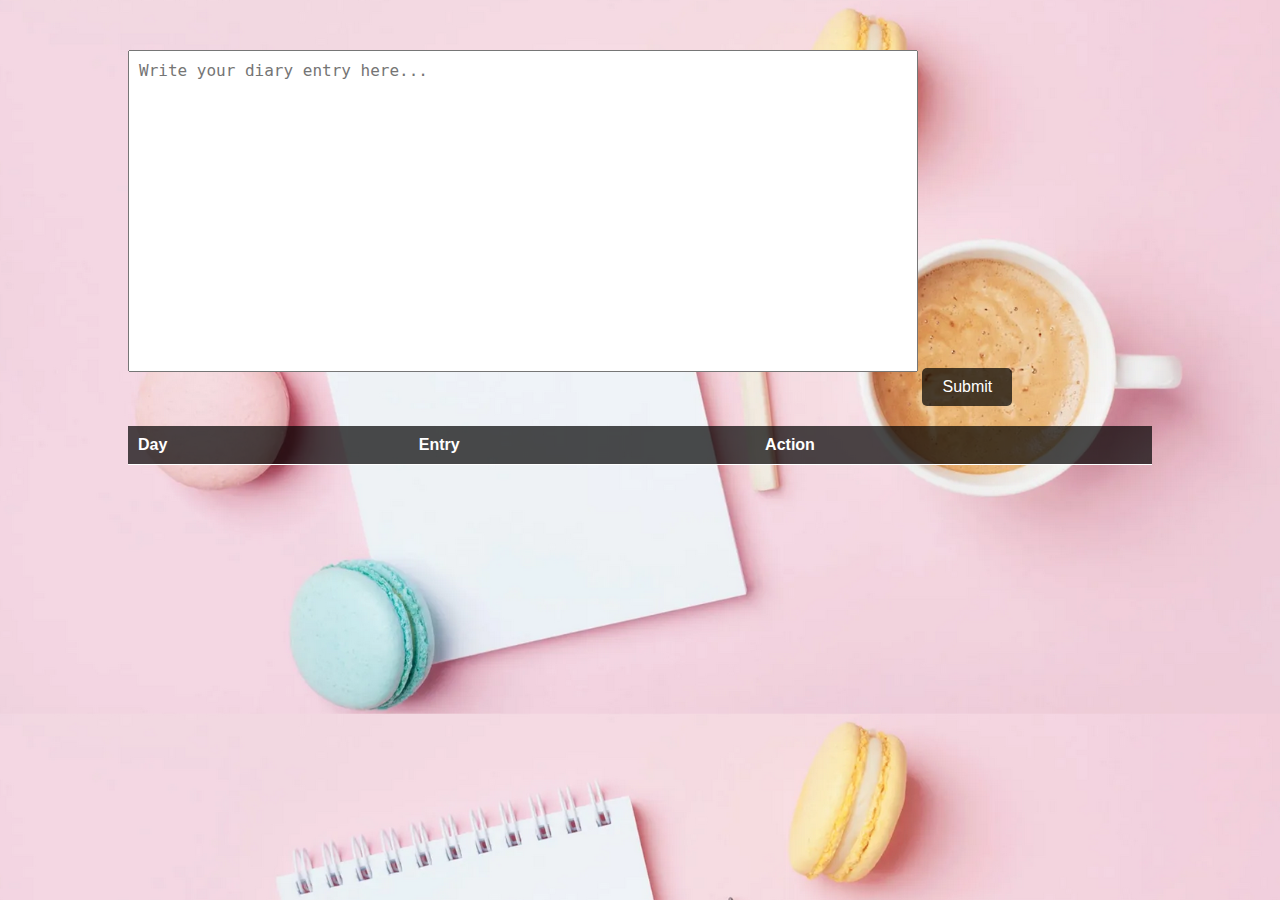
<file: frontend/diary.html>
<!DOCTYPE html>
<html lang="en">
<head>
    <meta charset="UTF-8">
    <meta name="viewport" content="width=device-width, initial-scale=1.0">
    <title>Diary</title>
    <style>
        body {
            margin: 0;
            padding: 0;
            background-image: url('Screenshot1.jpg');
            background-size: cover;
            font-family: Arial, sans-serif;
            color: white;
        }
        .container {
            width: 80%;
            margin: 50px auto;
        }
        textarea {
            width: 75%;
            height: 300px;
            padding: 10px;
            margin-bottom: 20px;
            font-size: 16px;
            resize: none;
        }
        button {
            padding: 10px 20px;
            font-size: 16px;
            cursor: pointer;
            background-color: rgba(0, 0, 0, 0.7);
            color: white;
            border: none;
            border-radius: 5px;
        }
        button:hover {
            background-color: rgba(255, 255, 255, 0.3);
        }
        table {
            width: 100%;
            border-collapse: collapse;
            color: black;
            margin-top: 20px;
        }
        th, td {
            padding: 10px;
            text-align: left;
            border-bottom: 1px solid white;
        }
        th {
            background-color: rgba(0, 0, 0, 0.7);
            color: white;
        }
        .dairynote {
            white-space: nowrap;
            overflow: hidden; 
            text-overflow: ellipsis; 
            display: none; 
        }
        .expanded {
            display: block; 
        }
    </style>
</head>
<body>
    <div class="container">
        <textarea id="diaryEntry" placeholder="Write your diary entry here..."></textarea>
        <button id="diarysub" type="submit">Submit</button>

        <table id="diaryTable">
            <thead>
                <tr>
                    <th>Day</th>
                    <th>Entry</th>
                    <th>Action</th>
                </tr>
            </thead>
            <tbody id="linkTableBody">

            </tbody>
        </table>
    </div>

    <script src="https://ajax.googleapis.com/ajax/libs/jquery/3.6.0/jquery.min.js"></script>
    <script>
        $(document).ready(function() { 
            $.ajax({
                type: "GET",
                url: "http://localhost:8080/dairy/get/" + sessionStorage.getItem('email'),
                contentType: "application/json",
                success: function(response) {
                    console.log(response);
                    var tasks = response;
                    var tableBody = $("#linkTableBody");
                    tableBody.empty();
                    tasks.forEach(function(task, index) {
                        var dateString = task.date;
                        var date = new Date(dateString);
                        var year = date.getFullYear();
                        var month = String(date.getMonth() + 1).padStart(2, '0');
                        var day = String(date.getDate()).padStart(2, '0');
                        var formattedDate = year + '-' + month + '-' + day;
                        var deleteButton = '<button class="delete-btn" data-task-id="' + task.id + '">Delete</button>';
                        var showHideButton = '<button class="show-hide-btn" data-task-id="' + task.id + '">Show</button>';
                        var dairynote = '<span class="dairynote">' + task.dairynote + '</span>';
                        var row = "<tr>" +
                            "<td>" + formattedDate + "</td>" + 
                            "<td>" + dairynote + " " + showHideButton + "</td>" + 
                            "<td>" + deleteButton + "</td>" +
                            "</tr>";
                        tableBody.append(row);
                    });
                    tableBody.on('click', '.show-hide-btn', function() {
                        var $dairynote = $(this).prev('.dairynote');
                        $dairynote.toggleClass('expanded');
                        $(this).text($dairynote.hasClass('expanded') ? 'Hide' : 'Show');
                    });
                    tableBody.on('click', '.delete-btn', function() {
                        var taskId = $(this).data('task-id');
                        deleteTask(taskId);
                    });
                },
                error: function(xhr, status, error) {
                    alert("Error getting teamname. Please try again.");
                    console.error(error);
                }
            });

            function deleteTask(tid) {
                $.ajax({
                    type: "DELETE",
                    url: "http://localhost:8080/dairy/delete/" + tid,
                    contentType: "application/json",
                    success: function() {
                        location.reload(); 
                    },
                    error: function(xhr, status, error) {
                        alert("Error deleting task. Please try again.");
                        console.error(error);
                    }
                });
            }

            $("#diarysub").click(function(e) {
                e.preventDefault();
                var dairynote = document.getElementById("diaryEntry").value;
                var email = sessionStorage.getItem('email');
                if (dairynote === '') {
                    alert("Please fill out the fields");
                    return; 
                }
                $.ajax({
                    type: "POST",
                    url: "http://localhost:8080/dairy/post",
                    contentType: "application/x-www-form-urlencoded",
                    data: {email: email, dairynote: dairynote},
                    success: function(response) {
                        alert(response);
                        location.reload();
                    },
                    error: function(xhr, status, error) {
                        alert("Error adding link. Please try again.");
                        console.error(error);
                    }
                });
            });
        });
    </script>
</body>
</html>
</file>
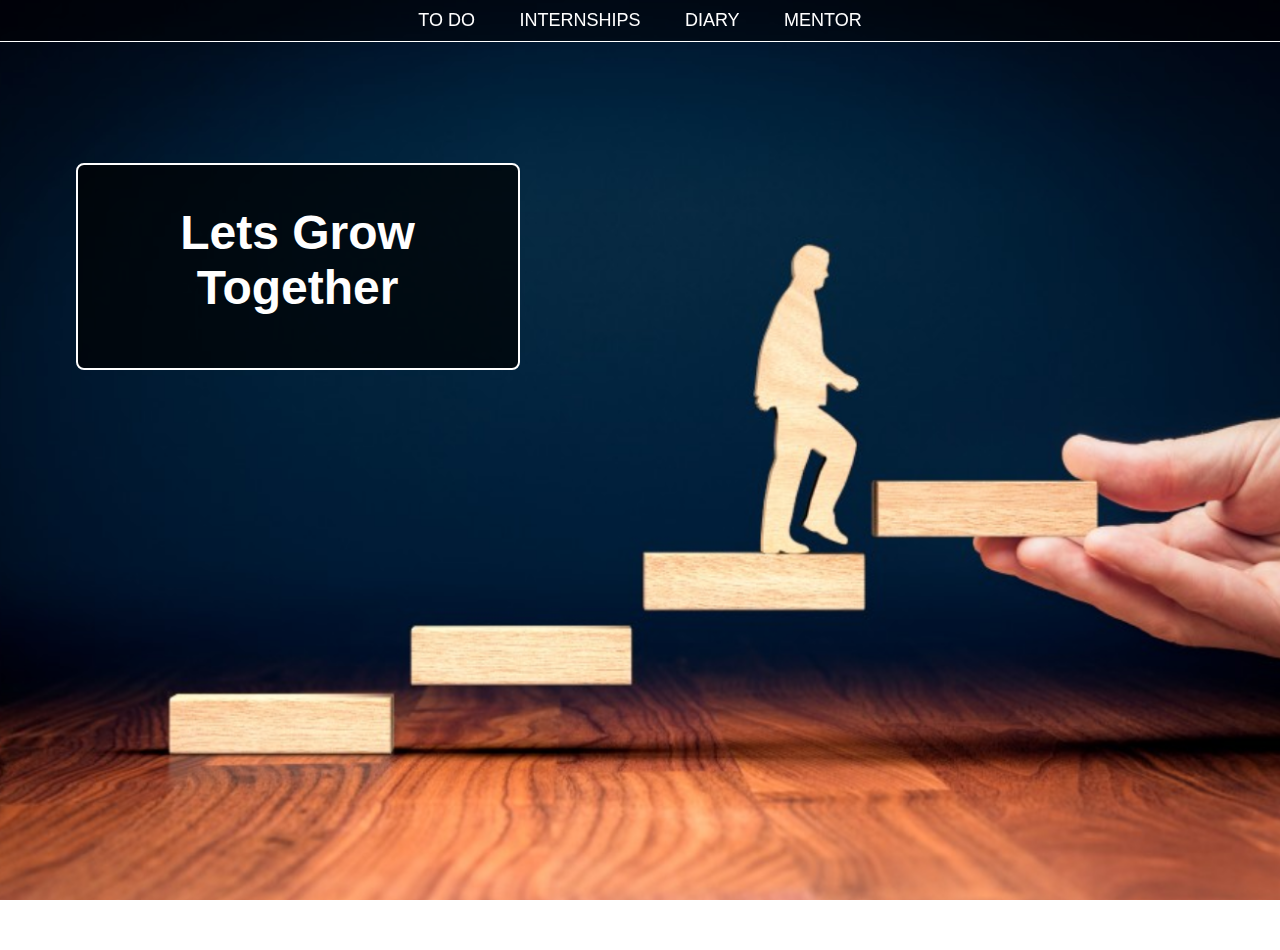
<file: frontend/header.html>
<!DOCTYPE html>
<html lang="en">
<head>
    <meta charset="UTF-8">
    <meta name="viewport" content="width=device-width, initial-scale=1.0">
    <title>Homepage</title>
    <link rel="stylesheet" href="styles.css">
    <style>
        body {
            background-image: url('Screenshot2.jpg');
            background-size: cover;
            background-position: center;
            background-repeat: no-repeat;
            color: #fff;
            height: 100vh;
            font-family: 'Arial', sans-serif;
            padding-top: 50px; 
        }

        .container {
            text-align: center;
            margin-top: 3cm;
            margin-left: 2cm;
            border: 2px solid white; 
            padding: 20px;
        }

        h1 {
            font-size: 48px;
            margin-top: 20px;
            text-align: center;
        }

        .taskbar {
            position: fixed;
            top: 0;
            left: 0;
            width: 100%;
            background-color: rgba(0, 0, 0, 0.5);
            padding: 10px 0;
            text-align: center;
            border-bottom: 1px solid white;
        }

        .taskbar a {
            color: #fff;
            font-size: 18px;
            margin: 0 20px;
            text-decoration: none;
        }

        .taskbar a:hover {
            text-decoration: underline;
        }
    </style>
</head>
<body>
    <div class="taskbar">
        <a href="todo.html">TO DO</a>
        <a href="internship.html">INTERNSHIPS</a>
        <a href="diary.html">DIARY</a>
        <a href="mentor.html">MENTOR</a>
    </div>

    <div class="container">
        <h1>Lets Grow Together</h1>
    </div>
</body>
</html>
</file>
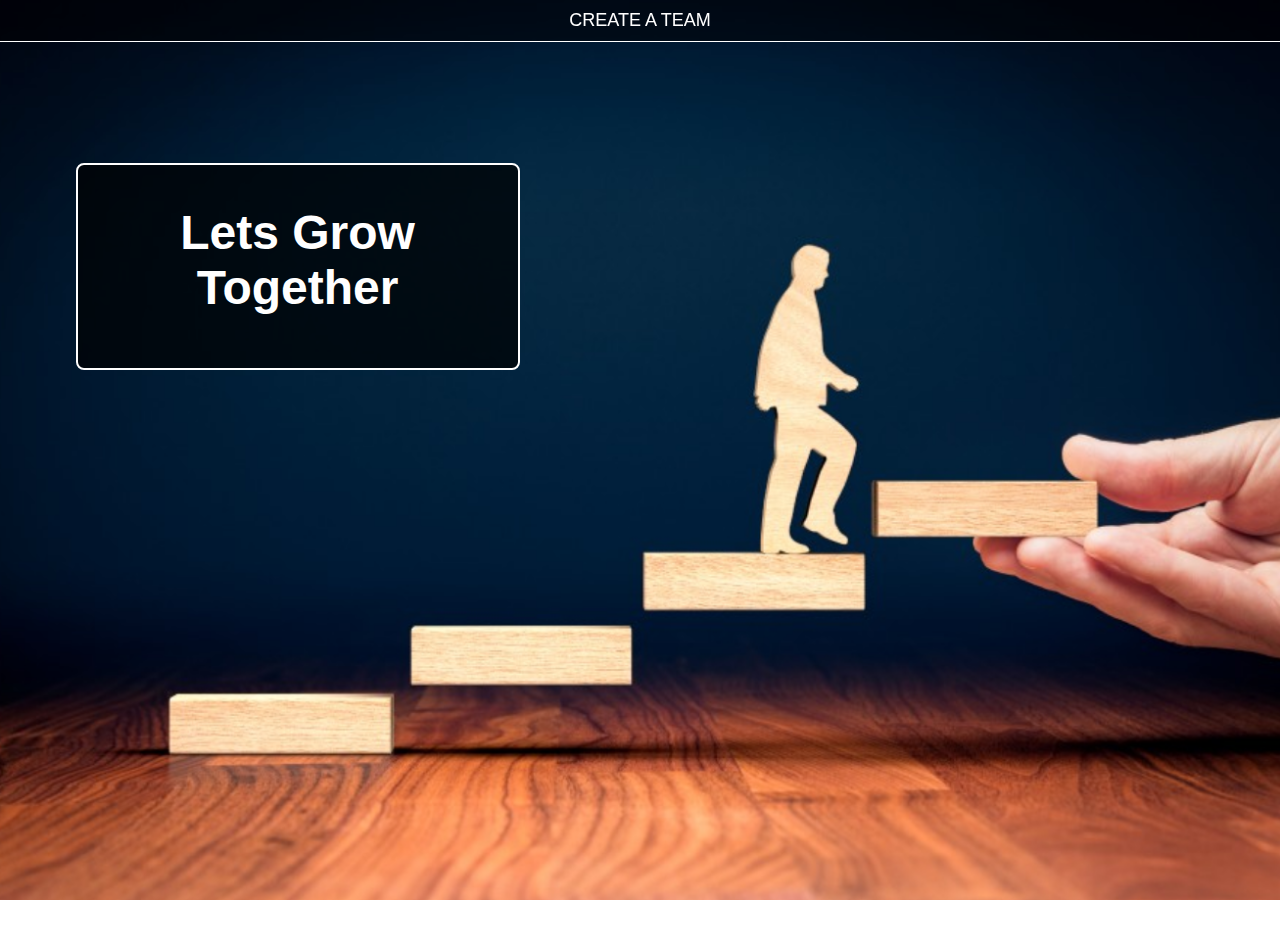
<file: frontend/header2.html>
<!DOCTYPE html>
<html lang="en">
<head>
    <meta charset="UTF-8">
    <meta name="viewport" content="width=device-width, initial-scale=1.0">
    <title>Homepage</title>
    <link rel="stylesheet" href="styles.css">
    <style>
        body {
            background-image: url('Screenshot2.jpg');
            background-size: cover;
            background-position: center;
            background-repeat: no-repeat;
            color: #fff;
            height: 100vh;
            font-family: 'Arial', sans-serif;
            padding-top: 50px;
        }

        .container {
            text-align: center;
            margin-top: 3cm;
            margin-left: 2cm;
            border: 2px solid white; 
            padding: 20px;
        }

        h1 {
            font-size: 48px;
            margin-top: 20px;
            text-align: center;
        }

        .taskbar {
            position: fixed;
            top: 0;
            left: 0;
            width: 100%;
            background-color: rgba(0, 0, 0, 0.5);
            padding: 10px 0;
            text-align: center;
            border-bottom: 1px solid white;
        }

        .taskbar a {
            color: #fff;
            font-size: 18px;
            margin: 0 20px;
            text-decoration: none;
        }

        .taskbar a:hover {
            text-decoration: underline;
        }
    </style>
</head>
<body>
    <div class="taskbar">
        <a href="task.html">CREATE A TEAM</a>
    </div>

    <div class="container">
        <h1>Lets Grow Together</h1>
    </div>
</body>
</html>
</file>
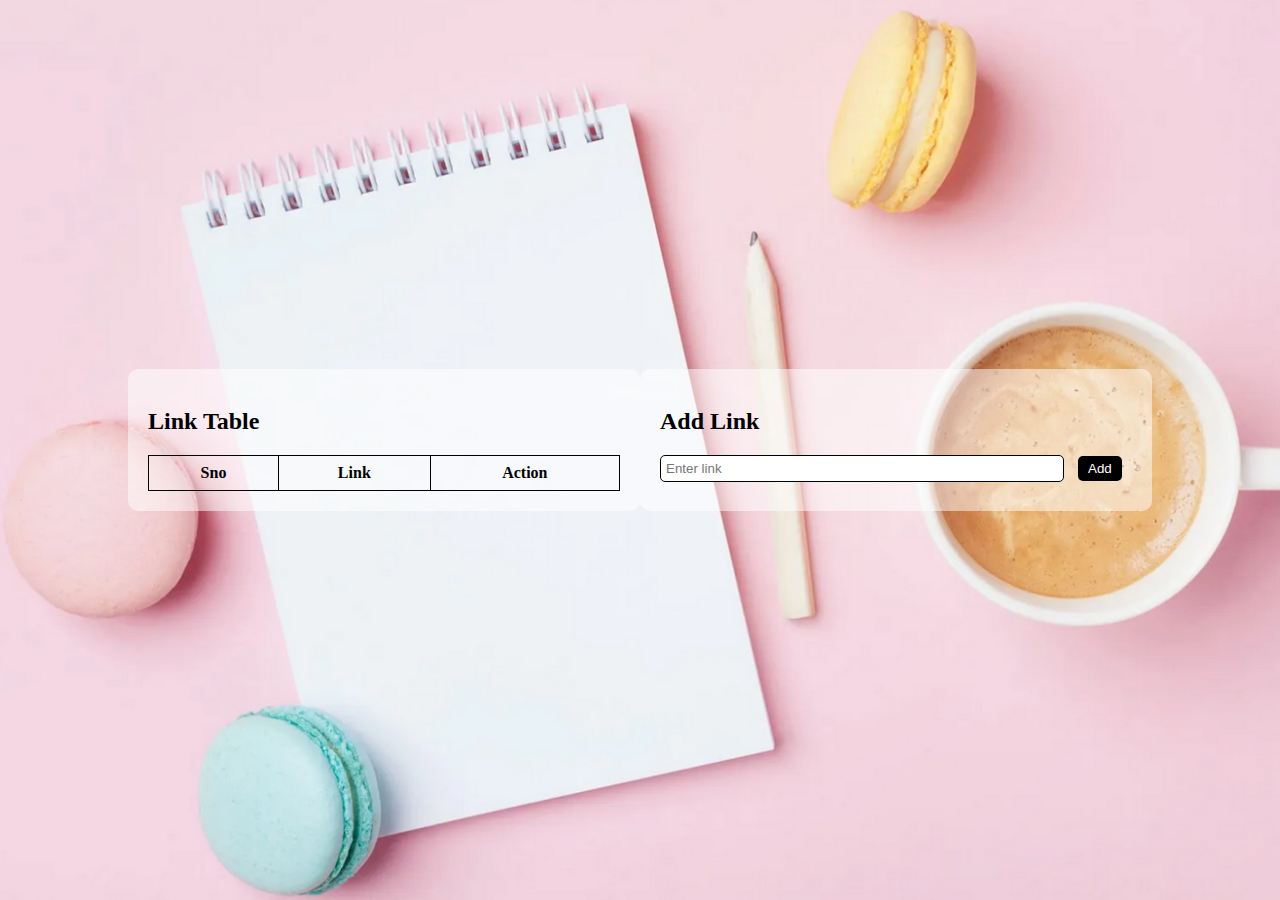
<file: frontend/internship.html>
<!DOCTYPE html>
<html lang="en">
<head>
    <meta charset="UTF-8">
    <meta name="viewport" content="width=device-width, initial-scale=1.0">
    <title>Link Table Page</title>
    <style>
        body {
            background-image: url("Screenshot1.jpg");
            background-size: cover;  
            background-repeat: no-repeat;
            background-position: center;
            height: 100vh;
            margin: 0;
            display: flex;
            justify-content: center;
            align-items: center;
        }
        .container {
            display: flex;
            justify-content: space-between;
            width: 80%; 
        }
        .section {
            background-color: rgba(255, 255, 255, 0.5);
            padding: 20px;
            border-radius: 10px;
            margin-bottom: 20px;
            width: 48%;
        }
        table {
            width: 100%;
            border-collapse: collapse;
            margin-top: 20px;
        }
        th, td {
            border: 1px solid black;
            padding: 8px;
            text-align: center;
            color: black;
        }
        input[type="text"] {
            width: calc(100% - 80px); 
            padding: 5px;
            border: 1px solid black;
            border-radius: 5px;
            margin-right: 10px;
        }
        #addBtn {
            padding: 5px 10px;
            background-color: black;
            color: white;
            border: none;
            border-radius: 5px;
            cursor: pointer;
        }
        #addBtn:hover {
            background-color: #333;
        }
    </style>
</head>
<body>
    <div class="container">
        <div class="section" id="tableSection">
            <h2>Link Table</h2>
            <table>
                <thead>
                    <tr>
                        <th>Sno</th>
                        <th>Link</th>
                        <th>Action</th>
                    </tr>
                </thead>
                <tbody id="linkTableBody">
                    
                </tbody>
            </table>
        </div>

        <div class="section" id="addSection">
            <h2>Add Link</h2>
            <input type="text" id="linkInput" placeholder="Enter link">
            <button id="addBtn" type="submit">Add</button>
        </div>
    </div>
    <script src="https://ajax.googleapis.com/ajax/libs/jquery/3.6.0/jquery.min.js"></script>
    <script>
        $(document).ready(function() { 
            $.ajax({
                type: "GET",
                url: "http://localhost:8080/intern/getTabledetails",
                contentType: "application/json",
                success: function(response) {
                    console.log(response);
                    var tasks = response;
                    var tableBody = $("#linkTableBody");
                    tableBody.empty();
                    tasks.forEach(function(task, index) {
                        if (task.addedby === sessionStorage.getItem('email')) {
                            var deleteButton = '<button class="delete-btn" data-task-id="' + task.id + '">Delete</button>';
                        }else{
                            var deleteButton = '';
                        }
                        var row = "<tr>" +
                            "<td>" + (index + 1) + "</td>" + 
                            "<td><a href='" + task.link + "' target='_blank'>" + task.link + "</a></td>" + 
                            "<td>" + deleteButton + "</td>" +
                            "</tr>";
                        tableBody.append(row);
                    });
                    tableBody.on('click', '.delete-btn', function() {
                        var taskId = $(this).data('task-id');
                        deleteTask(taskId);
                    });
                },
                error: function(xhr, status, error) {
                    alert("Error getting teamname. Please try again.");
                    console.error(error);
                }
            });
            function deleteTask(tid) {
                $.ajax({
                    type: "DELETE",
                    url: "http://localhost:8080/intern/delete/" + tid,
                    contentType: "application/json",
                    success: function() {
                        location.reload(); 
                    },
                    error: function(xhr, status, error) {
                        alert("Error deleting task. Please try again.");
                        console.error(error);
                    }
                });
            }
            function isValidURL(str) {
               try {
                   new URL(str);
                   return true;
               } catch (error) {
                   return false;
               }
            }
            $("#addBtn").click(function(e) {
                e.preventDefault();
                var link = document.getElementById("linkInput").value;
                var email = sessionStorage.getItem('email');
                if (!isValidURL(link)) {
                    alert("Link is not valid");
                    location.reload();
                    return; 
                }
                $.ajax({
                    type: "POST",
                    url: "http://localhost:8080/intern/add",
                    contentType: "application/x-www-form-urlencoded",
                    data: {email: email, link: link },
                    success: function(response) {
                        alert(response);
                        location.reload();
                    },
                    error: function(xhr, status, error) {
                        alert("Error adding link. Please try again.");
                        console.error(error);
                    }
                });
            });
        });
    </script>
</body>
</html>
</file>
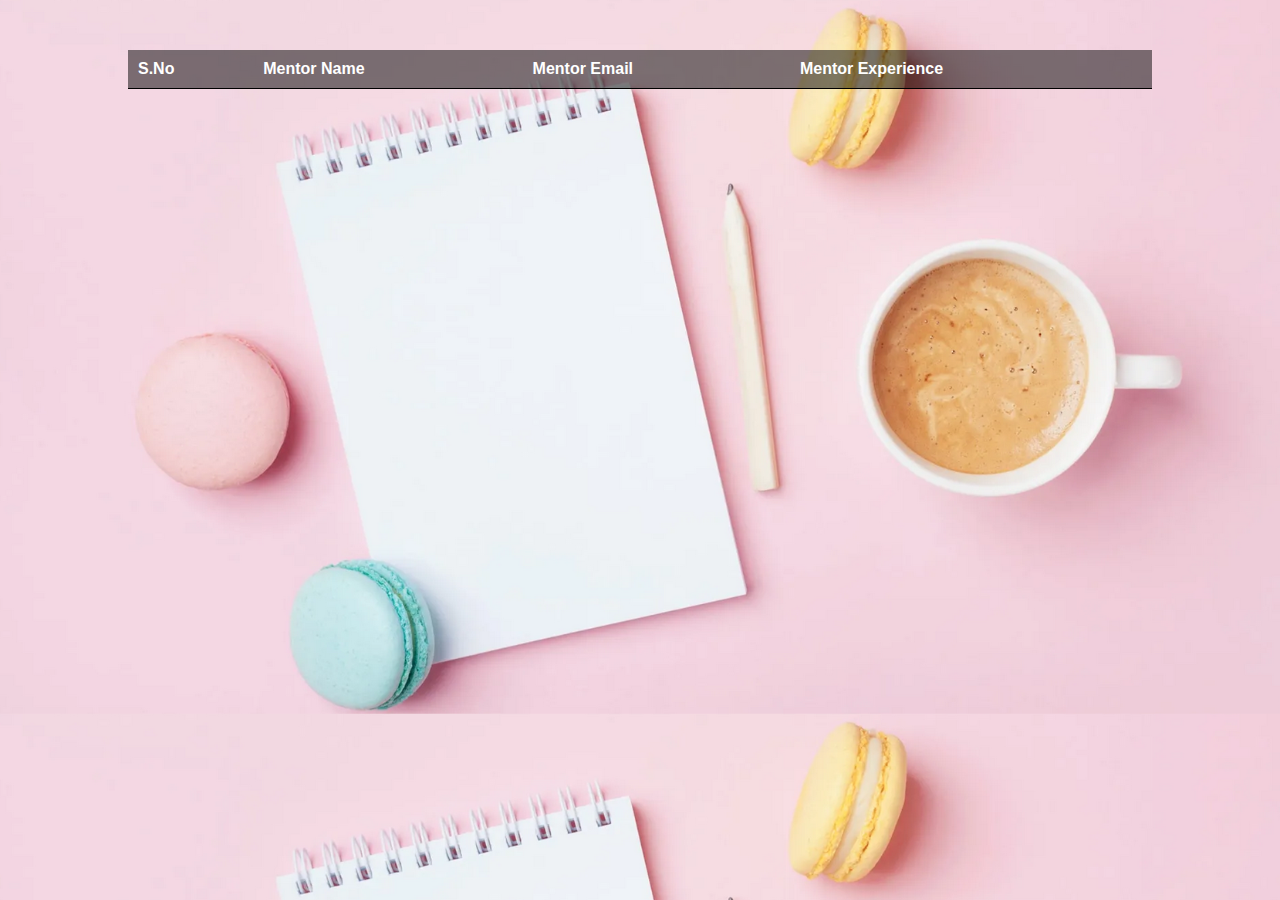
<file: frontend/mentor.html>
<!DOCTYPE html>
<html lang="en">
<head>
    <meta charset="UTF-8">
    <meta name="viewport" content="width=device-width, initial-scale=1.0">
    <title>Mentor List</title>
    <style>
        body {
            margin: 0;
            padding: 0;
            background-image: url('Screenshot1.jpg');
            background-size: cover;
            font-family: Arial, sans-serif;
            color: white;
        }
        table {
            width: 80%;
            margin: 50px auto;
            border-collapse: collapse;
            color: black;
        }
        th, td {
            padding: 10px;
            text-align: left;
            border-bottom: 1px solid black;
        }
        th {
            background-color: rgba(0, 0, 0, 0.5);
            color: white;
        }
    </style>
</head>
<body>
    <table>
        <thead>
            <tr>
                <th>S.No</th>
                <th>Mentor Name</th>
                <th>Mentor Email</th>
                <th>Mentor Experience</th>
            </tr>
        </thead>
        <tbody id="mentorList">

        </tbody>
    </table>

    <script src="https://ajax.googleapis.com/ajax/libs/jquery/3.6.0/jquery.min.js"></script>
    <script>
        $(document).ready(function() { 
            $.ajax({
                type: "GET",
                url: "http://localhost:8080/mentor/getdetails",
                contentType: "application/json",
                success: function(response) {
                    console.log(response);
                    var tasks = response;
                    var tableBody = $("#mentorList");
                    tableBody.empty();
                    tasks.forEach(function(task, index) {
                        var row = "<tr>" +
                            "<td>" + (index + 1) + "</td>" + 
                            "<td>" + task.name + "</td>" +
                            "<td>" + task.email + "</td>" +
                            "<td>" + task.experience + "</td>" +
                            "</tr>";
                        tableBody.append(row);
                    });
                },
                error: function(xhr, status, error) {
                    alert("Error getting mentors. Please try again.");
                    console.error(error);
                }
            });
        });
    </script>
</body>
</html>
</file>
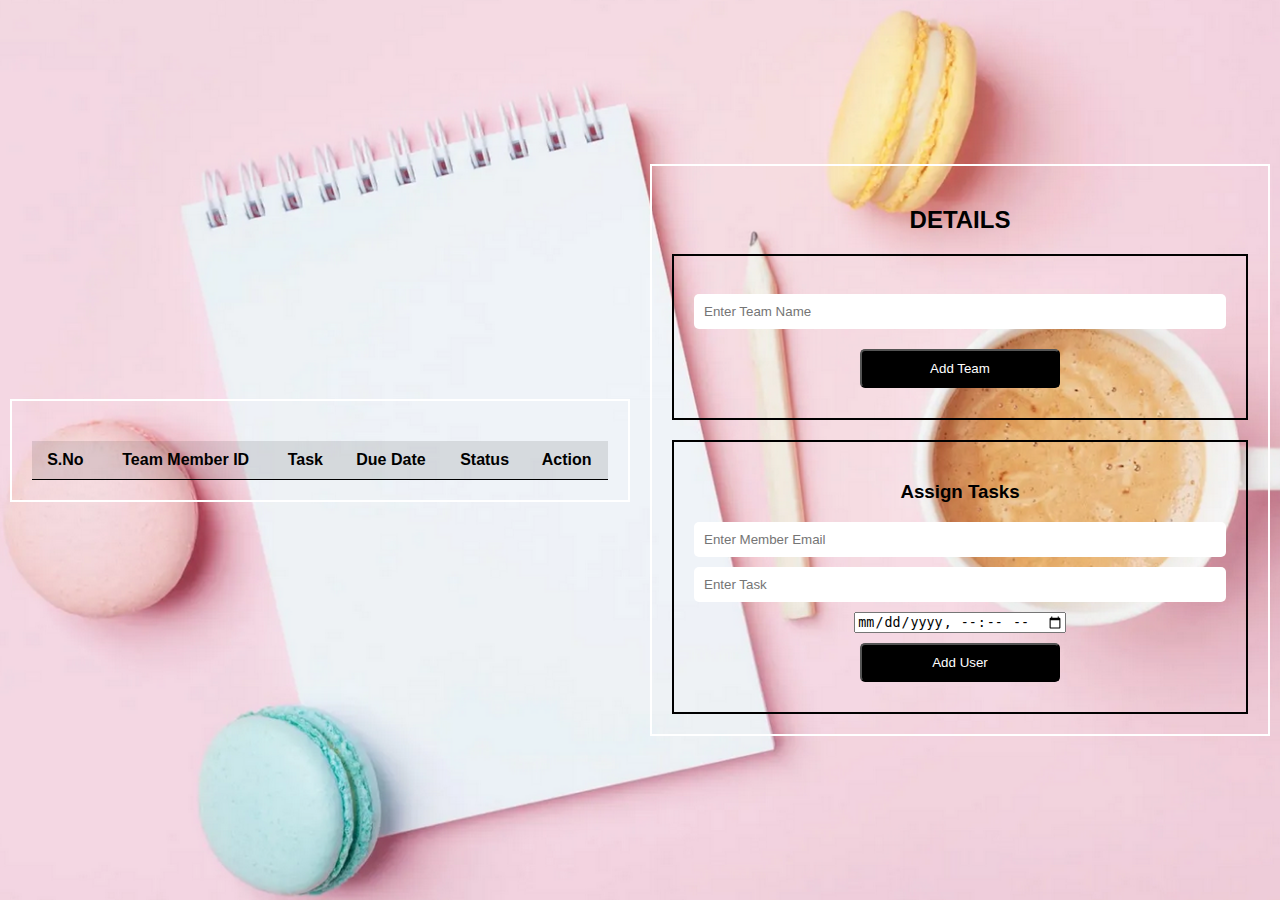
<file: frontend/task.html>
<!DOCTYPE html>
<html lang="en">
<head>
    <meta charset="UTF-8">
    <meta name="viewport" content="width=device-width, initial-scale=1.0">
    <title>Background Image Page</title>
    <style>
        body {
            background-image: url("Screenshot1.jpg");
            background-size: cover;  
            background-repeat: no-repeat;
            background-position: center;
            height: 100vh;
            margin: 0;
            font-family: Arial, sans-serif;
            display: flex;
            justify-content: center;
            align-items: center;
            color: black; 
        }
        .section {
            width: 45%;
            border: 2px solid white;
            padding: 20px;
            margin: 10px;
            color: black; 
        }
        .section h2 {
            text-align: center;
        }
        table {
            width: 100%;
            border-collapse: collapse;
            margin-top: 20px;
            color: black; 
        }
        th, td {
            padding: 10px;
            border-bottom: 1px solid black; 
        }
        th {
            background-color: rgba(0, 0, 0, 0.1); 
        }
        td {
            text-align: center;
        }
        .box {
            border: 2px solid black;
            padding: 20px;
            margin-top: 20px;
            text-align: center;
        }
        .button {
            display: block;
            width: 200px;
            margin: 20px auto;
            padding: 10px;
            text-align: center;
            background-color: black;
            color: white;
            text-decoration: none;
            border-radius: 5px;
        }
        .button:hover {
            background-color: #333;
        }
        input[type="text"] {
            width: calc(100% - 20px);
            padding: 10px;
            margin-bottom: 10px;
            border: none;
            border-radius: 5px;
        }
        input[type="email"] {
            width: calc(100% - 20px);
            padding: 10px;
            margin-bottom: 10px;
            border: none;
            border-radius: 5px;
        }
        input[type="submit"] {
            display: block;
            width: 200px;
            margin: 10px auto;
            padding: 10px;
            text-align: center;
            background-color: black;
            color: white;
            text-decoration: none;
            border-radius: 5px;
            cursor: pointer;
        }
        input[type="submit"]:hover {
            background-color: #333;
        }
        .delete-btn {
            background-color: #ff4d4d;
            color: white;
            border: none;
            border-radius: 5px;
            padding: 5px 10px;
            cursor: pointer;
        }
    </style>
</head>
<body>
    <div class="section">
        <h2 id="deteamname"> </h2>
        <table>
            <thead>
                <tr>
                    <th>S.No</th>
                    <th>Team Member ID</th>
                    <th>Task</th>
                    <th>Due Date</th>
                    <th>Status</th>
                    <th>Action</th>
                </tr>
            </thead>
            <tbody id="teamMembers">

            </tbody>
        </table>
    </div>
    <div class="section">
        <h2>DETAILS</h2>
        <div class="box">
            <h3></h3>
            <form id="teamNameForm">
                <input type="text" id="teamName" placeholder="Enter Team Name" required>
                <input type="submit" value="Add Team">
            </form>
        </div>
        <div class="box">
            <h3>Assign Tasks</h3>
            <form id="usernameForm">
                <input type="email" id="username" placeholder="Enter Member Email" required>
                <input type="text" id="task" placeholder="Enter Task" required>
                <input type="datetime-local" id="dueDate" required>
                <input type="submit" value="Add User">
            </form>
        </div>
    </div>
    <script src="https://ajax.googleapis.com/ajax/libs/jquery/3.6.0/jquery.min.js"></script>
    <script>
        $(document).ready(function() { 
            $.ajax({
                type: "GET",
                url: "http://localhost:8080/team/getTeamname",
                contentType: "application/json",
                data: {email : sessionStorage.getItem('email')},
                success: function(response) {
                    var teamName = response;
                    $("#deteamname").text(teamName);
                },
                error: function(xhr, status, error) {
                    alert("Error getting teamname. Please try again.");
                    console.error(error);
                }
            });
            $.ajax({
                type: "GET",
                url: "http://localhost:8080/api/tasks/getTabledetails",
                contentType: "application/json",
                data: {email : sessionStorage.getItem('email')},
                success: function(response) {
                    console.log(response);
                    var tasks = response;
                    var tableBody = $("#teamMembers");
                    tableBody.empty();
                    tasks.forEach(function(task, index) {
                        var row = "<tr>" +
                            "<td>" + (index + 1) + "</td>" + 
                            "<td>" + task.assignedto + "</td>" + 
                            "<td>" + task.name + "</td>" + 
                            "<td>" + task.date + "</td>" + 
                            "<td>" + task.status + "</td>" + 
                            '<td><button class="delete-btn" data-task-id="' + task.id + '">Delete</button></td>' +
                            "</tr>";
                        tableBody.append(row);
                    });
                    tableBody.on('click', '.delete-btn', function() {
                        var taskId = $(this).data('task-id');
                        deleteTask(taskId);
                    });
                },
                error: function(xhr, status, error) {
                    alert("Error getting teamname. Please try again.");
                    console.error(error);
                }
            });
            function deleteTask(tid) {
                $.ajax({
                    type: "DELETE",
                    url: "http://localhost:8080/api/tasks/delete/" + tid,
                    contentType: "application/json",
                    success: function() {
                        location.reload(); 
                    },
                    error: function(xhr, status, error) {
                        alert("Error deleting task. Please try again.");
                        console.error(error);
                    }
                });
            }
            $("#teamNameForm").submit(function(e) {
                e.preventDefault();
                var teamname = document.getElementById("teamName").value;
                var email = sessionStorage.getItem('email');
                console.log(teamname + " " + email);
                $.ajax({
                    type: "PUT",
                    url: "http://localhost:8080/team/update",
                    contentType: "application/json",
                    data: JSON.stringify({teamname: teamname, email: email}),
                    success: function(response) {
                        location.reload();
                        alert(response);
                    },
                    error: function(xhr, status, error) {
                        alert("Error adding task. Please try again.");
                        console.error(error);
                    }
                });
            });
            $("#usernameForm").submit(function(e) {
                e.preventDefault();
                var taskName = $("#task").val();
                var taskDate = $("#dueDate").val();
                var email = $("#username").val();
                var argument = {
                    name: taskName,
                    status: "Pending", 
                    date: taskDate,
                    assignedby: sessionStorage.getItem('email'),
                    assignedto: email
                };

                var task = {
                    email: email,
                    tasknames: [argument]
                };
                $.ajax({
                    type: "GET",
                    url: "http://localhost:8080/user/getemail",
                    contentType: "application/json",
                    data: { email: email },
                    success: function(response) {
                        if(response){
                            $.ajax({
                                type: "POST",
                                url: "http://localhost:8080/team/addmember",
                                contentType: "application/x-www-form-urlencoded",
                                data: {member: email, leader: sessionStorage.getItem('email')},
                                success: function(r) {
                                    $.ajax({
                                        type: "POST",
                                        url: "http://localhost:8080/api/tasks/savetask",
                                        contentType: "application/json",
                                        data: JSON.stringify(task),
                                        success: function(data) {
                                            location.reload();
                                        },
                                        error: function(xhr, status, error) {
                                            alert("Error adding task. Please try again.");
                                            console.error(error);
                                        }
                                    });
                                    console.log(r)
                                },
                                error: function(xhr, status, error) {
                                    alert("Error adding member. Please try again.");
                                    console.error(error);
                                }
                            });
                        }
                        else{
                            alert("Member doesn't exist");
                            location.reload();
                        }
                    },
                    error: function(xhr, status, error) {
                        alert("Error adding task. Please try again.");
                        console.error(error);
                    }
                });
            });
        });
    </script>
    
</body>
</html>
</file>
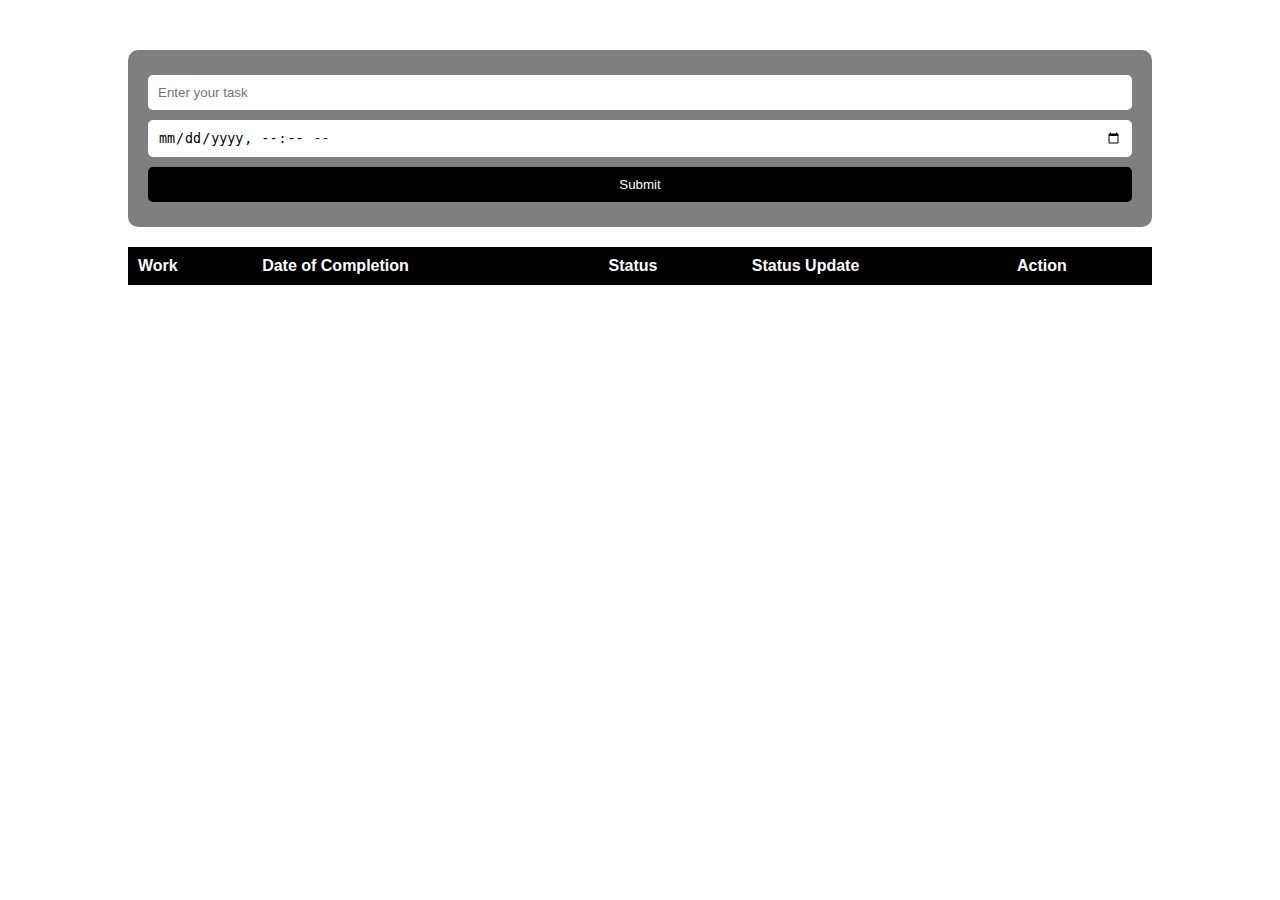
<file: frontend/todo.html>
<!DOCTYPE html>
<html lang="en">
<head>
    <meta charset="UTF-8">
    <meta name="viewport" content="width=device-width, initial-scale=1.0">
    <title>To-Do List</title>
    <style>
        body {
            margin: 0;
            padding: 0;
            background-image: url('https://www.sheknows.com/wp-content/uploads/2018/08/dgldbejjyofmcsfvkfd9.jpeg');
            background-size: cover;
            font-family: Arial, sans-serif;
            color: white;
        }
        .container {
            width: 80%;
            margin: 50px auto;
        }
        .form-container {
            background: rgba(0, 0, 0, 0.5);
            padding: 20px;
            border-radius: 10px;
        }
        input[type="text"], input[type="datetime-local"], input[type="submit"] {
            width: 100%;
            padding: 10px;
            margin: 5px 0;
            box-sizing: border-box;
            border: none;
            border-radius: 5px;
        }
        input[type="submit"] {
            background-color: #000;
            color: #fff;
            cursor: pointer;
        }
        table {
            width: 100%;
            border-collapse: collapse;
            margin-top: 20px;
        }
        th, td {
            padding: 10px;
            text-align: left;
            border-bottom: 1px solid #fff;
        }
        th {
            background-color: #000;
        }
        .delete-btn {
            background-color: #ff4d4d;
            color: white;
            border: none;
            border-radius: 5px;
            padding: 5px 10px;
            cursor: pointer;
        }
        .update-btn {
            background-color: #447927;
            color: white;
            border: none;
            border-radius: 5px;
            padding: 5px 10px;
            cursor: pointer;
        }
    </style>
</head>
<body>
<div class="container">
    <div class="form-container">
        <form id="todoForm">
            <input type="text" id="work" placeholder="Enter your task" required>
            <input type="datetime-local" id="datetime" min="<?php echo date('Y-m-d\TH:i'); ?>" required>
            <input type="submit" value="Submit">
        </form>
    </div>
    <table id="todoList">
        <thead>
        <tr>
            <th>Work</th>
            <th>Date of Completion</th>
            <th>Status</th>
            <th>Status Update</th>
            <th>Action</th>
        </tr>
        </thead>
        <tbody>
        
        </tbody>
    </table>
</div>
<script src="https://ajax.googleapis.com/ajax/libs/jquery/3.6.0/jquery.min.js"></script>
<script>
    $(document).ready(function() {
        var userEmail = sessionStorage.getItem('email');
        var position = sessionStorage.getItem('position');
        function addTaskToTable(tasks) {
            console.log(tasks); 
            var table = document.getElementById('todoList').getElementsByTagName('tbody')[0];
            var tasknames = tasks.tasknames;

            tasknames.forEach(function(tasknames) {
                var newRow = table.insertRow(table.rows.length);
                var cell1 = newRow.insertCell(0);
                var cell2 = newRow.insertCell(1);
                var cell3 = newRow.insertCell(2);
                var cell4 = newRow.insertCell(3);
                var cell5 = newRow.insertCell(4);
                cell1.innerHTML = tasknames.name;
                cell2.innerHTML = tasknames.date; 
                cell3.innerHTML = tasknames.status;
                cell4.innerHTML = '<button class="update-btn" data-task-id="' + tasknames.id + '">Update</button>';
                cell5.innerHTML = '<button class="delete-btn" data-task-id="' + tasknames.id + '">Delete</button>';

                cell4.querySelector('.update-btn').addEventListener('click', function() {
                    updateStatus(tasknames.id, cell3);
                });

                cell5.querySelector('.delete-btn').addEventListener('click', function() {
                    deleteTask(tasknames.id);
                });
            });
        }

        function deleteTask(tid) {
            $.ajax({
                type: "DELETE",
                url: "http://localhost:8080/api/tasks/delete/" + tid,
                contentType: "application/json",
                success: function() {
                    location.reload(); 
                },
                error: function(xhr, status, error) {
                    alert("Error deleting task. Please try again.");
                    console.error(error);
                }
            });
        }

        function updateStatus(tid, cell) {
            var currentStatus = cell.innerHTML.trim();
            var newStatus = currentStatus === "Pending" ? "Completed" : "Pending";
            $.ajax({
                type: "PUT",
                url: "http://localhost:8080/api/tasks/updatestatus/" + tid,
                contentType: "application/json",
                data: JSON.stringify({ status: newStatus }),
                success: function() {
                    cell.innerHTML = newStatus;
                    window.alert("Updated");
                },
                error: function(xhr, status, error) {
                    alert("Error updating status. Please try again.");
                    console.error(error);
                }
            });
        }
        
        $("#todoForm").submit(function(e) {
            e.preventDefault();
            var taskName = $("#work").val();
            var taskDate = $("#datetime").val();
            var argument = {
                name: taskName,
                status: "Pending", 
                date: taskDate,
                assignedby: userEmail,
                assignedto: userEmail
            };

            var task = {
                email: userEmail,
                tasknames: [argument]
            };

            $.ajax({
                type: "POST",
                url: "http://localhost:8080/api/tasks/savetask",
                contentType: "application/json",
                data: JSON.stringify(task),
                success: function(data) {
                    location.reload();
                },
                error: function(xhr, status, error) {
                    alert("Error adding task. Please try again.");
                    console.error(error);
                }
            });
        });
        
        $.get("http://localhost:8080/api/tasks/gettask/" + userEmail, function(data) {
            data.forEach(function(task) {
                addTaskToTable(task);
            });
        });
    });
</script>

</body>
</html>
</file>
<file: frontend/styles.css>
@font-face {
    font-family: 'Aguda';
    src: url('path/to/Aguda-Regular.ttf') format('truetype'); 
    
}

@font-face {
    font-family: 'Aguda-Bold';
    src: url('path/to/Aguda-Bold.ttf') format('truetype'); 
    
}

body, html {
    height: 100%;
    margin: 0;
    padding: 0;
    font-family: 'Aguda', sans-serif; 
}

.background {
    background-image: url('https://images.newscientist.com/wp-content/uploads/2020/08/19163900/credit_irina-dmitrienko-_-alamy.jpg?crop=16:9,smart&width=1200&height=675&upscale=true');
    background-size: cover;
    background-position: center;
    background-repeat: no-repeat;
    color: #fff;
    height: 100%;
    display: flex;
    justify-content: center;
    align-items: center;
}

.container {
    max-width: 400px;
    padding: 20px;
    border-radius: 8px;
    background-color: rgba(0, 0, 0, 0.7);
    text-align: center;
}

.container h2 {
    margin-bottom: 20px;
    font-family: 'Aguda-Bold', sans-serif; 
}

.container input[type="text"],
.container input[type="password"],
.container input[type="email"],
.container button {
    display: block;
    width: calc(100% - 40px);
    margin: 10px auto;
    padding: 10px;
    border: none;
    border-radius: 5px;
    box-sizing: border-box;
    font-size: 16px;
    background-color: #000;
    color: #fff;
    font-family: 'Aguda', sans-serif;
}
</file>
